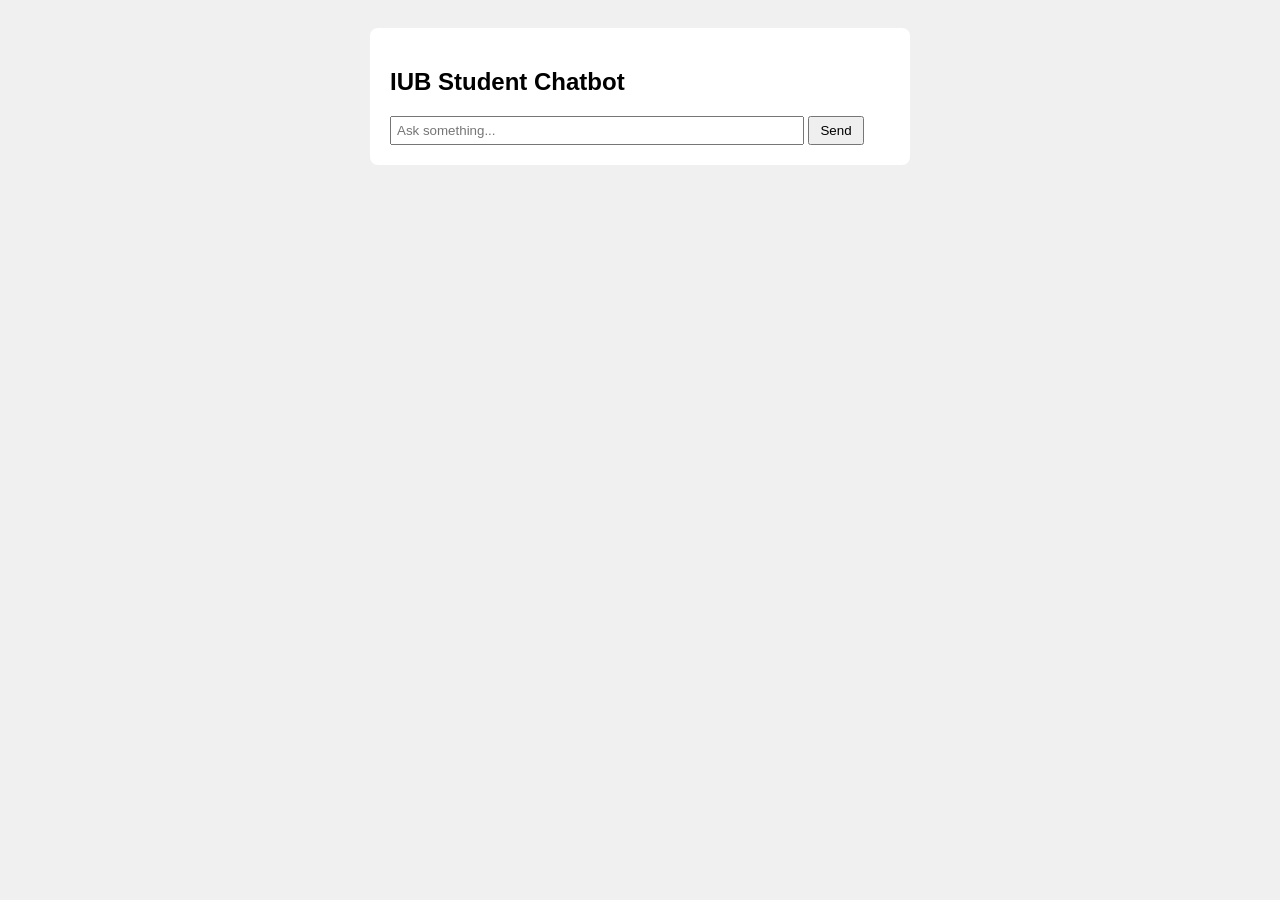
<file: frontend/index.html>
<!DOCTYPE html>
<html>
<head>
    <title>IUB Chatbot</title>
    <style>
        body { font-family: Arial; background: #f0f0f0; padding: 20px; }
        #chatbox { width: 500px; margin: auto; padding: 20px; background: white; border-radius: 8px; }
        .message { margin: 10px 0; }
        .user { text-align: right; color: blue; }
        .bot { text-align: left; color: green; }
        input { padding: 5px; }
        button { padding: 5px 10px; }
    </style>
</head>

<body>
    <div id="chatbox">
        <h2>IUB Student Chatbot</h2>
        <div id="messages"></div>

        <input id="inputMsg" type="text" placeholder="Ask something..." style="width:80%;">
        <button id="sendBtn" onclick="sendMessage()">Send</button>
    </div>

    <script src="script.js"></script>
</body>
</html>
</file>
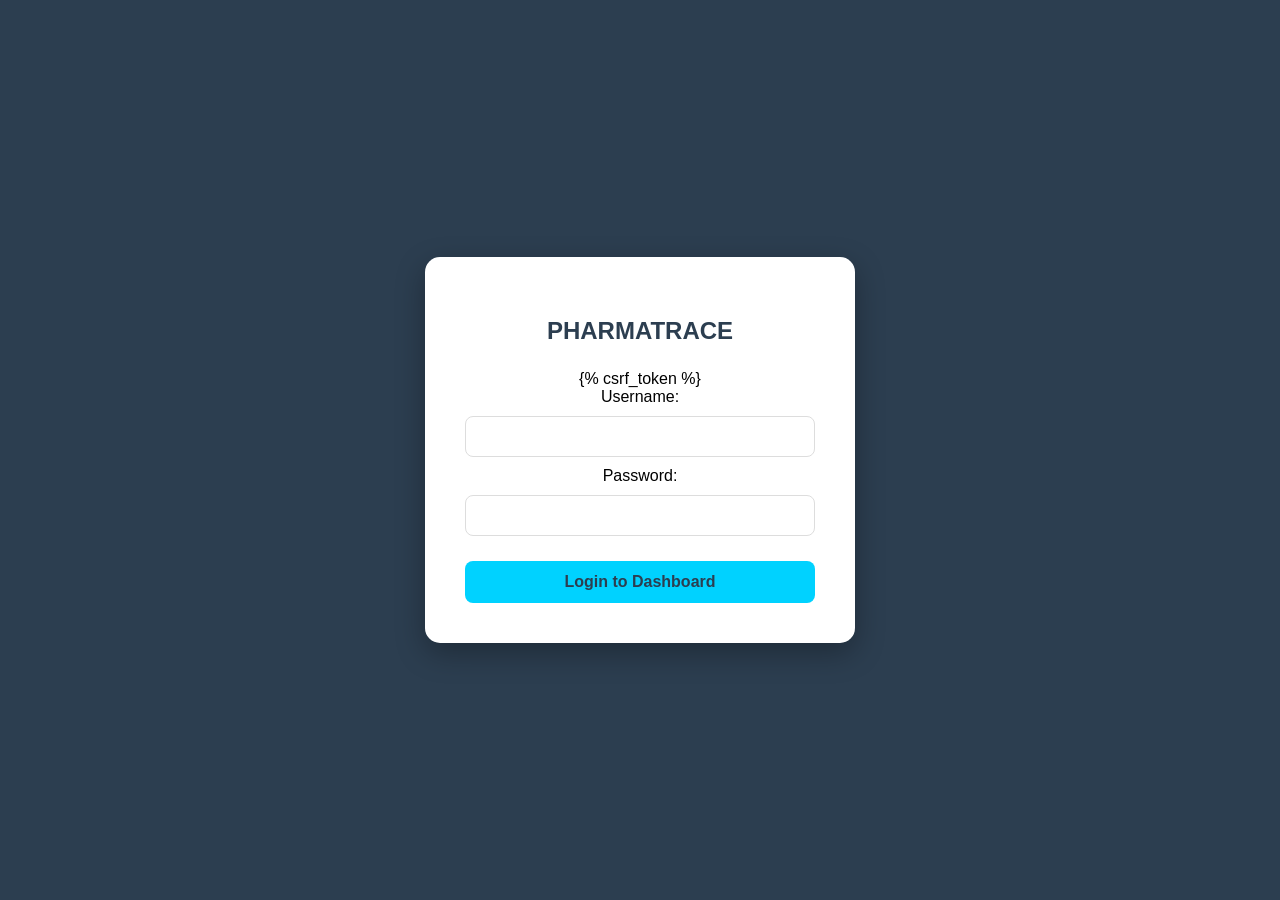
<file: sales/templates/registration/login.html>
<!DOCTYPE html>
<html>
<head>
    <title>PharmaTrace | Login</title>
    <style>
        body { font-family: 'Segoe UI', sans-serif; background: #2c3e50; display: flex; justify-content: center; align-items: center; height: 100vh; margin: 0; }
        .login-card { background: white; padding: 40px; border-radius: 15px; box-shadow: 0 10px 30px rgba(0,0,0,0.3); width: 350px; text-align: center; }
        h2 { color: #2c3e50; margin-bottom: 25px; }
        input { width: 100%; padding: 12px; margin: 10px 0; border: 1px solid #ddd; border-radius: 8px; box-sizing: border-box; }
        button { width: 100%; padding: 12px; background: #00d2ff; border: none; color: #2c3e50; font-weight: bold; cursor: pointer; border-radius: 8px; font-size: 1rem; margin-top: 15px; transition: 0.3s; }
        button:hover { background: #4ca1af; color: white; }
        .errorlist { color: #e74c3c; list-style: none; padding: 0; font-size: 0.9rem; }
    </style>
</head>
<body>
    <div class="login-card">
        <h2>PHARMA<span>TRACE</span></h2>
       <form method="post">
    {% csrf_token %}
    <div>
        <label>Username:</label>
        <input type="text" name="username" required>
    </div>
    <div>
        <label>Password:</label>
        <input type="password" name="password" id="id_password" required>
    </div>

    <button type="submit">Login to Dashboard</button>
</form>
    </div>
</body>
</html>
</file>
